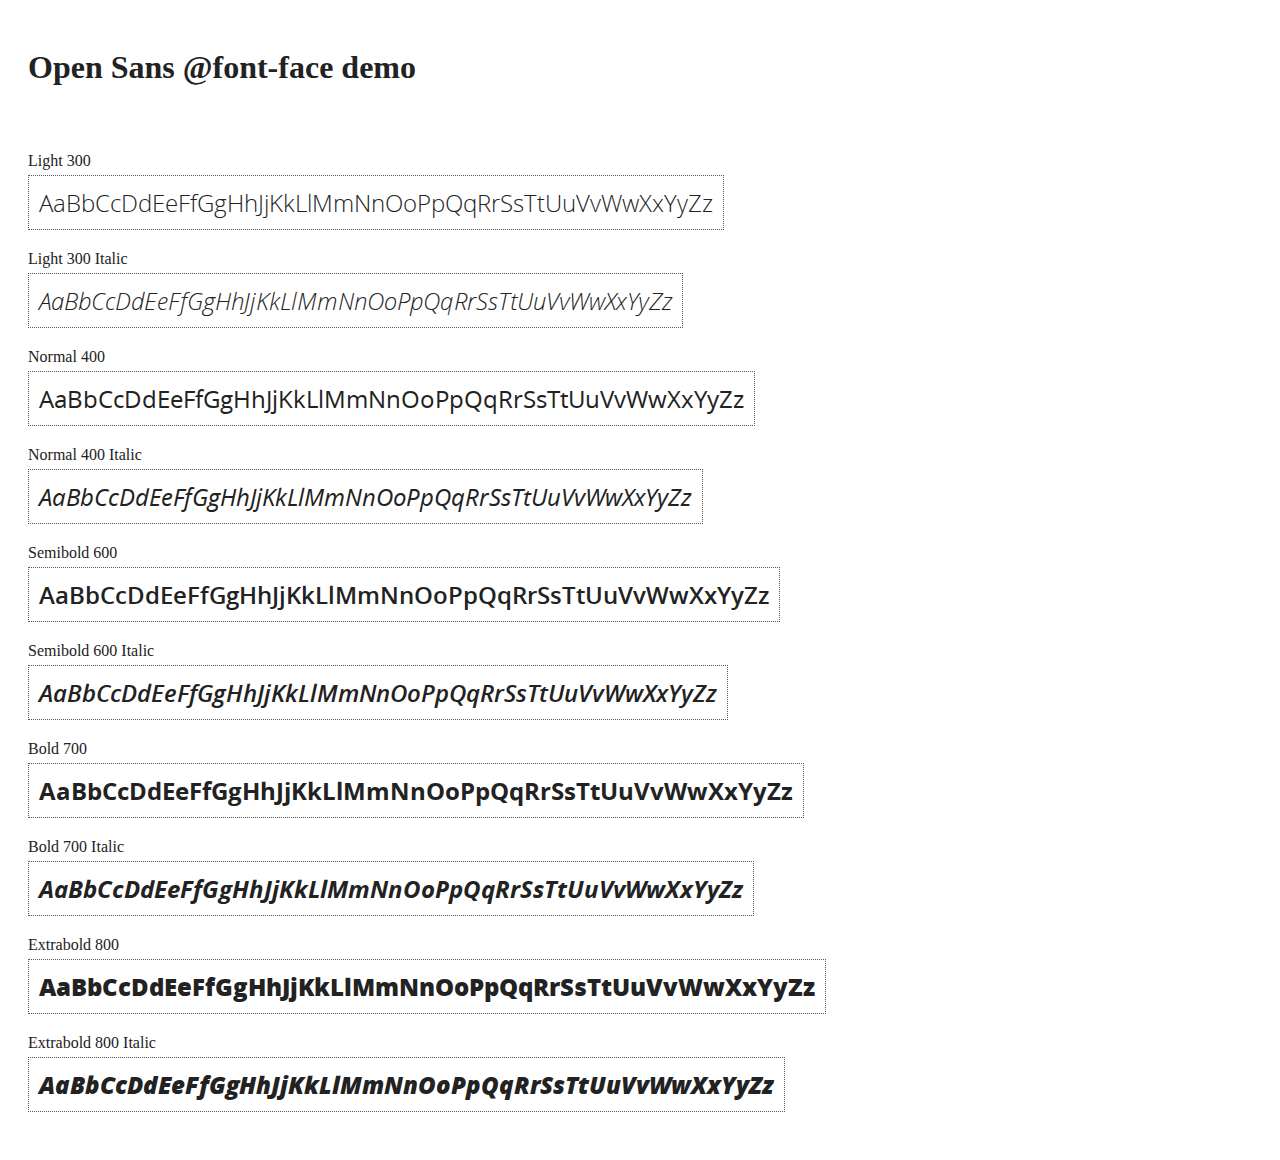
<file: pmapp/src/main/webapp/repository/angular-1.3.15/docs/components/open-sans-fontface-1.0.4/index.html>
<!DOCTYPE html>
<html>
	<head>
		<title>Open Sans @font-face demo</title>
		<meta charset="UTF-8" />
		<link rel="stylesheet" href="open-sans.css" type="text/css" />
		<style>
		body {
			padding: 20px;
			color: #222;
			background: #fff;
		}

		span { display: block; }

		.font-demo {
			display: inline-block;
			margin: 5px 0 20px;
			padding: 10px;
			border: 1px dotted #555;
			font-family: 'Open Sans';
			font-size: 24px;
		}
		</style>
	</head>
	<body>
		<h1>Open Sans @font-face demo</h1>
		<div style="margin-bottom:20px">
			<iframe src="http://ghbtns.com/github-btn.html?user=FontFaceKit&amp;repo=open-sans&amp;type=watch&amp;count=true"
					style="width:110px;height:20px;border:0"></iframe>
			<iframe src="http://ghbtns.com/github-btn.html?user=FontFaceKit&amp;repo=open-sans&amp;type=fork&amp;count=true"
					style="width:95px;height:20px;border:0"></iframe>
		</div>

		<span>Light 300</span>
		<div class="font-demo" style="font-weight:300">
			AaBbCcDdEeFfGgHhJjKkLlMmNnOoPpQqRrSsTtUuVvWwXxYyZz
		</div>

		<span>Light 300 Italic</span>
		<div class="font-demo" style="font-weight:300;font-style:italic">
			AaBbCcDdEeFfGgHhJjKkLlMmNnOoPpQqRrSsTtUuVvWwXxYyZz
		</div>

		<span>Normal 400</span>
		<div class="font-demo">
			AaBbCcDdEeFfGgHhJjKkLlMmNnOoPpQqRrSsTtUuVvWwXxYyZz
		</div>

		<span>Normal 400 Italic</span>
		<div class="font-demo" style="font-style:italic">
			AaBbCcDdEeFfGgHhJjKkLlMmNnOoPpQqRrSsTtUuVvWwXxYyZz
		</div>

		<span>Semibold 600</span>
		<div class="font-demo" style="font-weight:600">
			AaBbCcDdEeFfGgHhJjKkLlMmNnOoPpQqRrSsTtUuVvWwXxYyZz
		</div>

		<span>Semibold 600 Italic</span>
		<div class="font-demo" style="font-weight:600;font-style:italic">
			AaBbCcDdEeFfGgHhJjKkLlMmNnOoPpQqRrSsTtUuVvWwXxYyZz
		</div>

		<span>Bold 700</span>
		<div class="font-demo" style="font-weight:700">
			AaBbCcDdEeFfGgHhJjKkLlMmNnOoPpQqRrSsTtUuVvWwXxYyZz
		</div>

		<span>Bold 700 Italic</span>
		<div class="font-demo" style="font-weight:700;font-style:italic">
			AaBbCcDdEeFfGgHhJjKkLlMmNnOoPpQqRrSsTtUuVvWwXxYyZz
		</div>

		<span>Extrabold 800</span>
		<div class="font-demo" style="font-weight:800">
			AaBbCcDdEeFfGgHhJjKkLlMmNnOoPpQqRrSsTtUuVvWwXxYyZz
		</div>

		<span>Extrabold 800 Italic</span>
		<div class="font-demo" style="font-weight:800;font-style:italic">
			AaBbCcDdEeFfGgHhJjKkLlMmNnOoPpQqRrSsTtUuVvWwXxYyZz
		</div>
	</body>
</html>
</file>
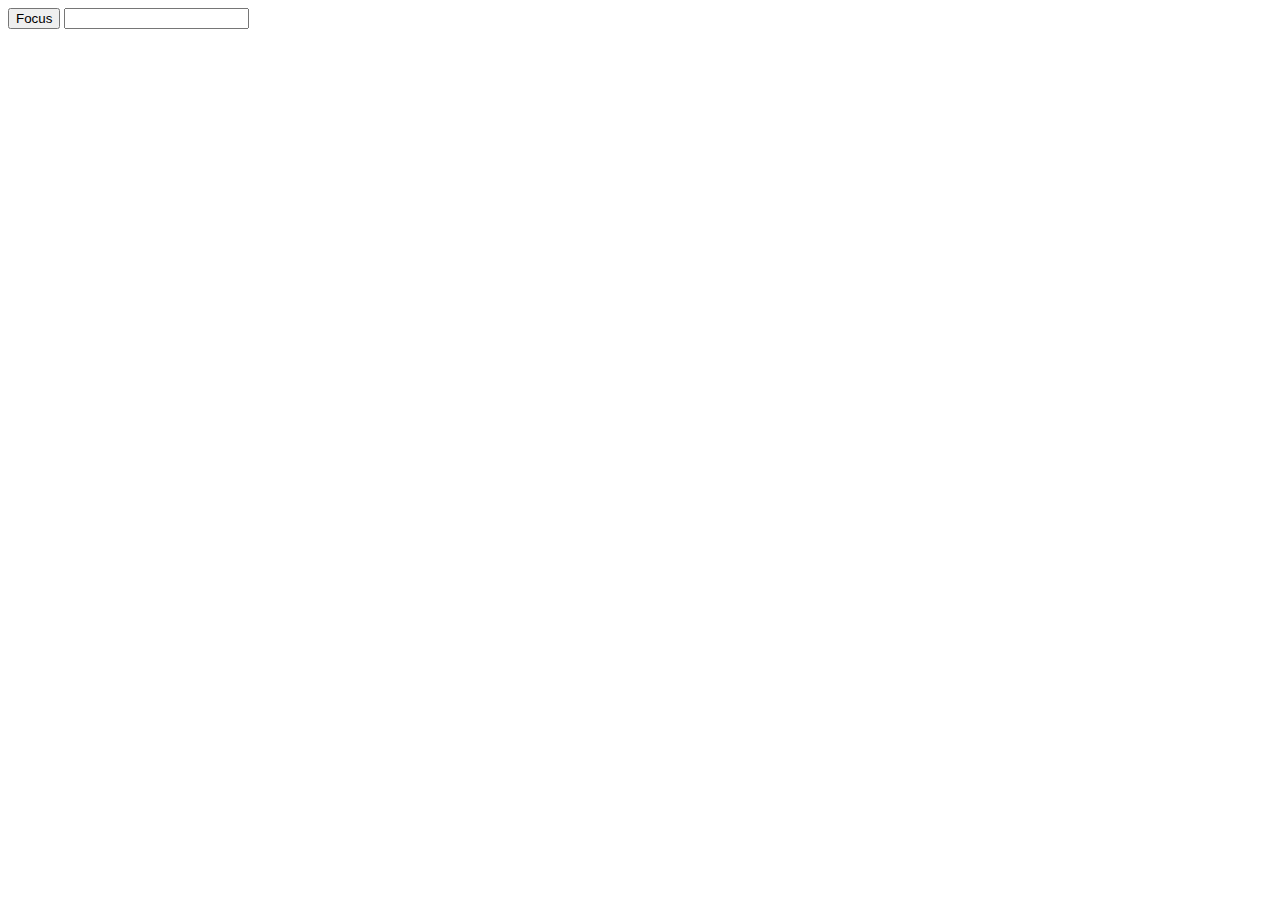
<file: pmapp/src/main/webapp/repository/angular-1.3.15/docs/examples/example-error-$rootScope-inprog/index.html>
<!doctype html>
<html lang="en">
<head>
  <meta charset="UTF-8">
  <title>Example - example-error-$rootScope-inprog</title>
  

  <script src="../../../angular.min.js"></script>
  <script src="app.js"></script>
  

  
</head>
<body ng-app="app">
  <button ng-click="focusInput = true">Focus</button>
<input ng-focus="count = count + 1" set-focus-if="focusInput" />
</body>
</html>
</file>
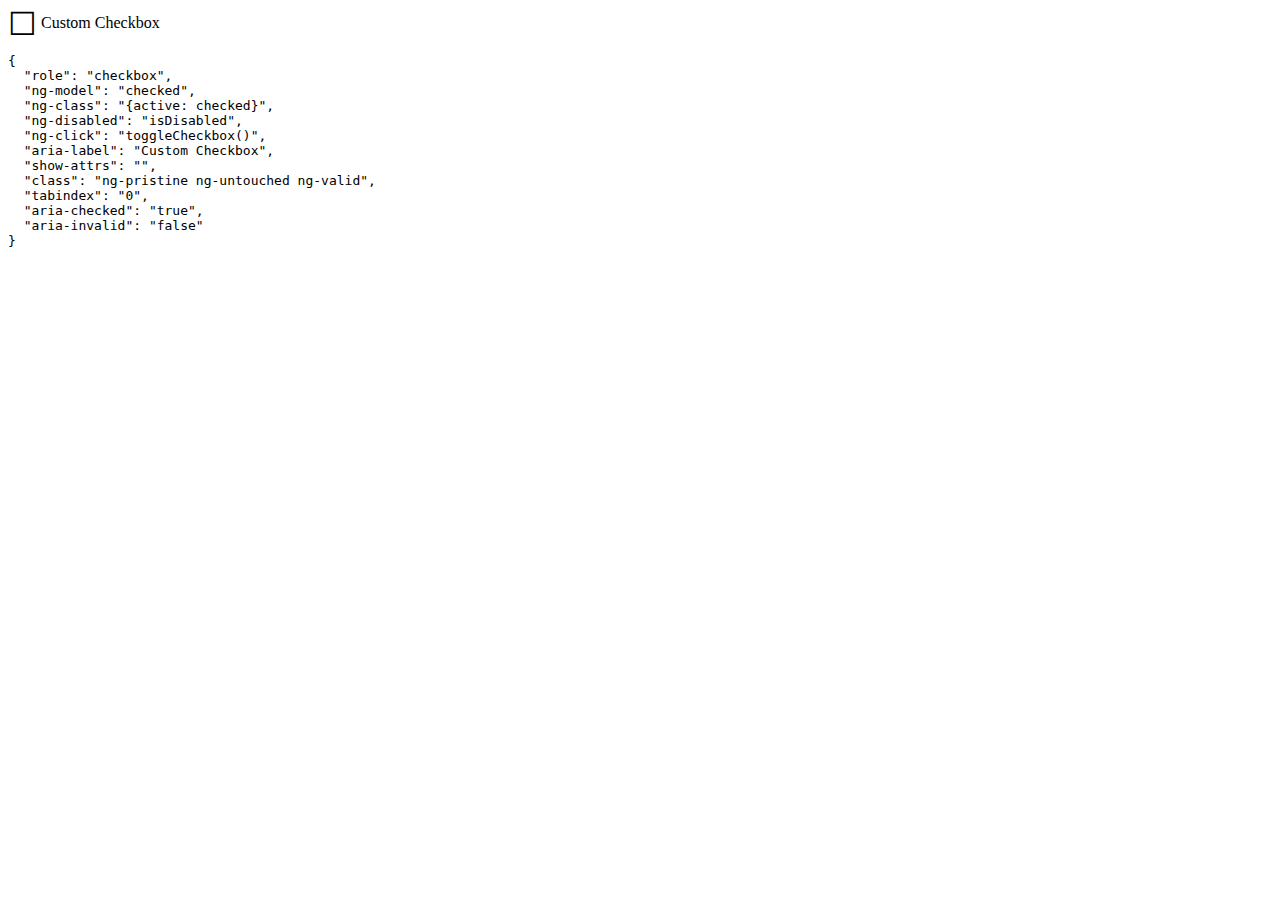
<file: pmapp/src/main/webapp/repository/angular-1.3.15/docs/examples/example-example1/index.html>
<!doctype html>
<html lang="en">
<head>
  <meta charset="UTF-8">
  <title>Example - example-example1</title>
  

  <script src="../../../angular.min.js"></script>
  <script src="../../../angular-aria.js"></script>
  

  
</head>
<body ng-app="ngAria_ngModelExample">
   <style>
   [role=checkbox] {
     cursor: pointer;
     display: inline-block;
   }
   [role=checkbox] .icon:before {
     content: '\2610';
     display: inline-block;
     font-size: 2em;
     line-height: 1;
     vertical-align: middle;
     speak: none;
   }
   [role=checkbox].active .icon:before {
     content: '\2611';
   }
   pre {
     white-space: pre-wrap;
   }
 </style>
<div>
<form ng-controller="formsController">
 <some-checkbox role="checkbox" ng-model="checked" ng-class="{active: checked}"
   ng-disabled="isDisabled" ng-click="toggleCheckbox()"
   aria-label="Custom Checkbox" show-attrs>
   <span class="icon" aria-hidden="true"></span>
   Custom Checkbox
 </some-checkbox>
</form>
</div>
<script>
 var app = angular.module('ngAria_ngModelExample', ['ngAria'])
 .controller('formsController', function($scope){
   $scope.checked = false;
   $scope.toggleCheckbox = function(){
     $scope.checked = !$scope.checked;
   }
 })
 .directive('someCheckbox', function(){
   return {
     restrict: 'E',
     link: function($scope, $el, $attrs) {
       $el.on('keypress', function(event){
         event.preventDefault();
         if(event.keyCode === 32 || event.keyCode === 13){
           $scope.toggleCheckbox();
           $scope.$apply();
         }
       });
     }
   }
 })
 .directive('showAttrs', function() {
   return function($scope, $el, $attrs) {
     var pre = document.createElement('pre');
     $el.after(pre);
     $scope.$watch(function() {
       var $attrs = {};
       Array.prototype.slice.call($el[0].attributes, 0).forEach(function(item) {
         if (item.name !== 'show-$attrs') {
           $attrs[item.name] = item.value;
         }
       });
       return $attrs;
     }, function(newAttrs, oldAttrs) {
       pre.textContent = JSON.stringify(newAttrs, null, 2);
     }, true);
   }
 });
</script>
</body>
</html>
</file>
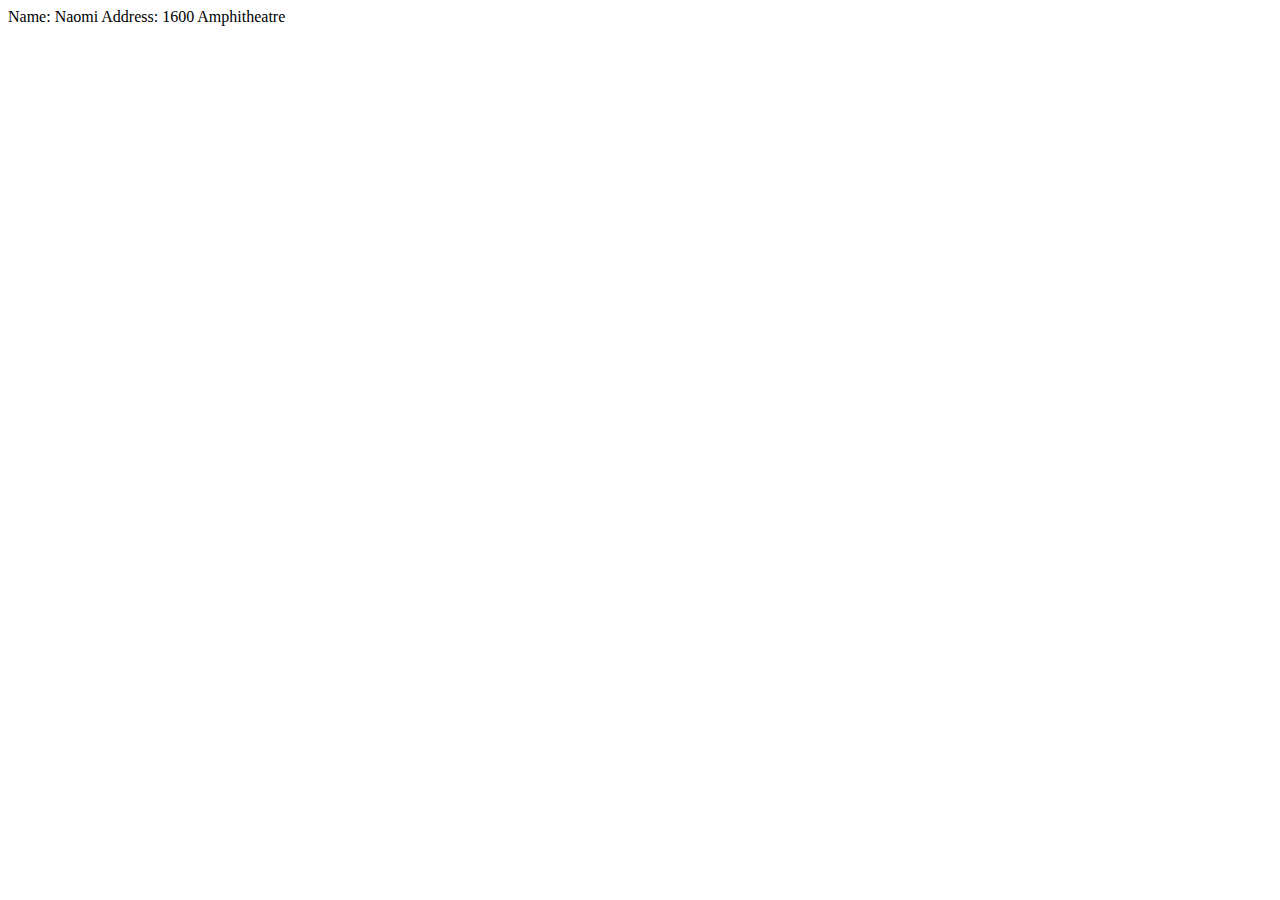
<file: pmapp/src/main/webapp/repository/angular-1.3.15/docs/examples/example-example10/index.html>
<!doctype html>
<html lang="en">
<head>
  <meta charset="UTF-8">
  <title>Example - example-example10</title>
  

  <script src="../../../angular.min.js"></script>
  <script src="script.js"></script>
  

  
</head>
<body ng-app="docsSimpleDirective">
  <div ng-controller="Controller">
  <div my-customer></div>
</div>
</body>
</html>
</file>
<file: pmapp/src/main/webapp/repository/angular-1.3.15/docs/components/open-sans-fontface-1.0.4/open-sans.css>
/* Open Sans @font-face kit */

/* BEGIN Light */
@font-face {
  font-family: 'Open Sans';
  src: url('fonts/Light/OpenSans-Light.eot');
  src: url('fonts/Light/OpenSans-Light.eot?#iefix') format('embedded-opentype'),
       url('fonts/Light/OpenSans-Light.woff') format('woff'),
       url('fonts/Light/OpenSans-Light.ttf') format('truetype'),
       url('fonts/Light/OpenSans-Light.svg#OpenSansLight') format('svg');
  font-weight: 300;
  font-style: normal;
}
/* END Light */

/* BEGIN Light Italic */
@font-face {
  font-family: 'Open Sans';
  src: url('fonts/LightItalic/OpenSans-LightItalic.eot');
  src: url('fonts/LightItalic/OpenSans-LightItalic.eot?#iefix') format('embedded-opentype'),
       url('fonts/LightItalic/OpenSans-LightItalic.woff') format('woff'),
       url('fonts/LightItalic/OpenSans-LightItalic.ttf') format('truetype'),
       url('fonts/LightItalic/OpenSans-LightItalic.svg#OpenSansLightItalic') format('svg');
  font-weight: 300;
  font-style: italic;
}
/* END Light Italic */

/* BEGIN Regular */
@font-face {
  font-family: 'Open Sans';
  src: url('fonts/Regular/OpenSans-Regular.eot');
  src: url('fonts/Regular/OpenSans-Regular.eot?#iefix') format('embedded-opentype'),
       url('fonts/Regular/OpenSans-Regular.woff') format('woff'),
       url('fonts/Regular/OpenSans-Regular.ttf') format('truetype'),
       url('fonts/Regular/OpenSans-Regular.svg#OpenSansRegular') format('svg');
  font-weight: normal;
  font-style: normal;
}
/* END Regular */

/* BEGIN Italic */
@font-face {
  font-family: 'Open Sans';
  src: url('fonts/Italic/OpenSans-Italic.eot');
  src: url('fonts/Italic/OpenSans-Italic.eot?#iefix') format('embedded-opentype'),
       url('fonts/Italic/OpenSans-Italic.woff') format('woff'),
       url('fonts/Italic/OpenSans-Italic.ttf') format('truetype'),
       url('fonts/Italic/OpenSans-Italic.svg#OpenSansItalic') format('svg');
  font-weight: normal;
  font-style: italic;
}
/* END Italic */

/* BEGIN Semibold */
@font-face {
  font-family: 'Open Sans';
  src: url('fonts/Semibold/OpenSans-Semibold.eot');
  src: url('fonts/Semibold/OpenSans-Semibold.eot?#iefix') format('embedded-opentype'),
       url('fonts/Semibold/OpenSans-Semibold.woff') format('woff'),
       url('fonts/Semibold/OpenSans-Semibold.ttf') format('truetype'),
       url('fonts/Semibold/OpenSans-Semibold.svg#OpenSansSemibold') format('svg');
  font-weight: 600;
  font-style: normal;
}
/* END Semibold */

/* BEGIN Semibold Italic */
@font-face {
  font-family: 'Open Sans';
  src: url('fonts/SemiboldItalic/OpenSans-SemiboldItalic.eot');
  src: url('fonts/SemiboldItalic/OpenSans-SemiboldItalic.eot?#iefix') format('embedded-opentype'),
       url('fonts/SemiboldItalic/OpenSans-SemiboldItalic.woff') format('woff'),
       url('fonts/SemiboldItalic/OpenSans-SemiboldItalic.ttf') format('truetype'),
       url('fonts/SemiboldItalic/OpenSans-SemiboldItalic.svg#OpenSansSemiboldItalic') format('svg');
  font-weight: 600;
  font-style: italic;
}
/* END Semibold Italic */

/* BEGIN Bold */
@font-face {
  font-family: 'Open Sans';
  src: url('fonts/Bold/OpenSans-Bold.eot');
  src: url('fonts/Bold/OpenSans-Bold.eot?#iefix') format('embedded-opentype'),
       url('fonts/Bold/OpenSans-Bold.woff') format('woff'),
       url('fonts/Bold/OpenSans-Bold.ttf') format('truetype'),
       url('fonts/Bold/OpenSans-Bold.svg#OpenSansBold') format('svg');
  font-weight: bold;
  font-style: normal;
}
/* END Bold */

/* BEGIN Bold Italic */
@font-face {
  font-family: 'Open Sans';
  src: url('fonts/BoldItalic/OpenSans-BoldItalic.eot');
  src: url('fonts/BoldItalic/OpenSans-BoldItalic.eot?#iefix') format('embedded-opentype'),
       url('fonts/BoldItalic/OpenSans-BoldItalic.woff') format('woff'),
       url('fonts/BoldItalic/OpenSans-BoldItalic.ttf') format('truetype'),
       url('fonts/BoldItalic/OpenSans-BoldItalic.svg#OpenSansBoldItalic') format('svg');
  font-weight: bold;
  font-style: italic;
}
/* END Bold Italic */

/* BEGIN Extrabold */
@font-face {
  font-family: 'Open Sans';
  src: url('fonts/ExtraBold/OpenSans-ExtraBold.eot');
  src: url('fonts/ExtraBold/OpenSans-ExtraBold.eot?#iefix') format('embedded-opentype'),
       url('fonts/ExtraBold/OpenSans-ExtraBold.woff') format('woff'),
       url('fonts/ExtraBold/OpenSans-ExtraBold.ttf') format('truetype'),
       url('fonts/ExtraBold/OpenSans-ExtraBold.svg#OpenSansExtrabold') format('svg');
  font-weight: 800;
  font-style: normal;
}
/* END Extrabold */

/* BEGIN Extrabold Italic */
@font-face {
  font-family: 'Open Sans';
  src: url('fonts/ExtraBoldItalic/OpenSans-ExtraBoldItalic.eot');
  src: url('fonts/ExtraBoldItalic/OpenSans-ExtraBoldItalic.eot?#iefix') format('embedded-opentype'),
       url('fonts/ExtraBoldItalic/OpenSans-ExtraBoldItalic.woff') format('woff'),
       url('fonts/ExtraBoldItalic/OpenSans-ExtraBoldItalic.ttf') format('truetype'),
       url('fonts/ExtraBoldItalic/OpenSans-ExtraBoldItalic.svg#OpenSansExtraboldItalic') format('svg');
  font-weight: 800;
  font-style: italic;
}
/* END Extrabold Italic */
</file>
